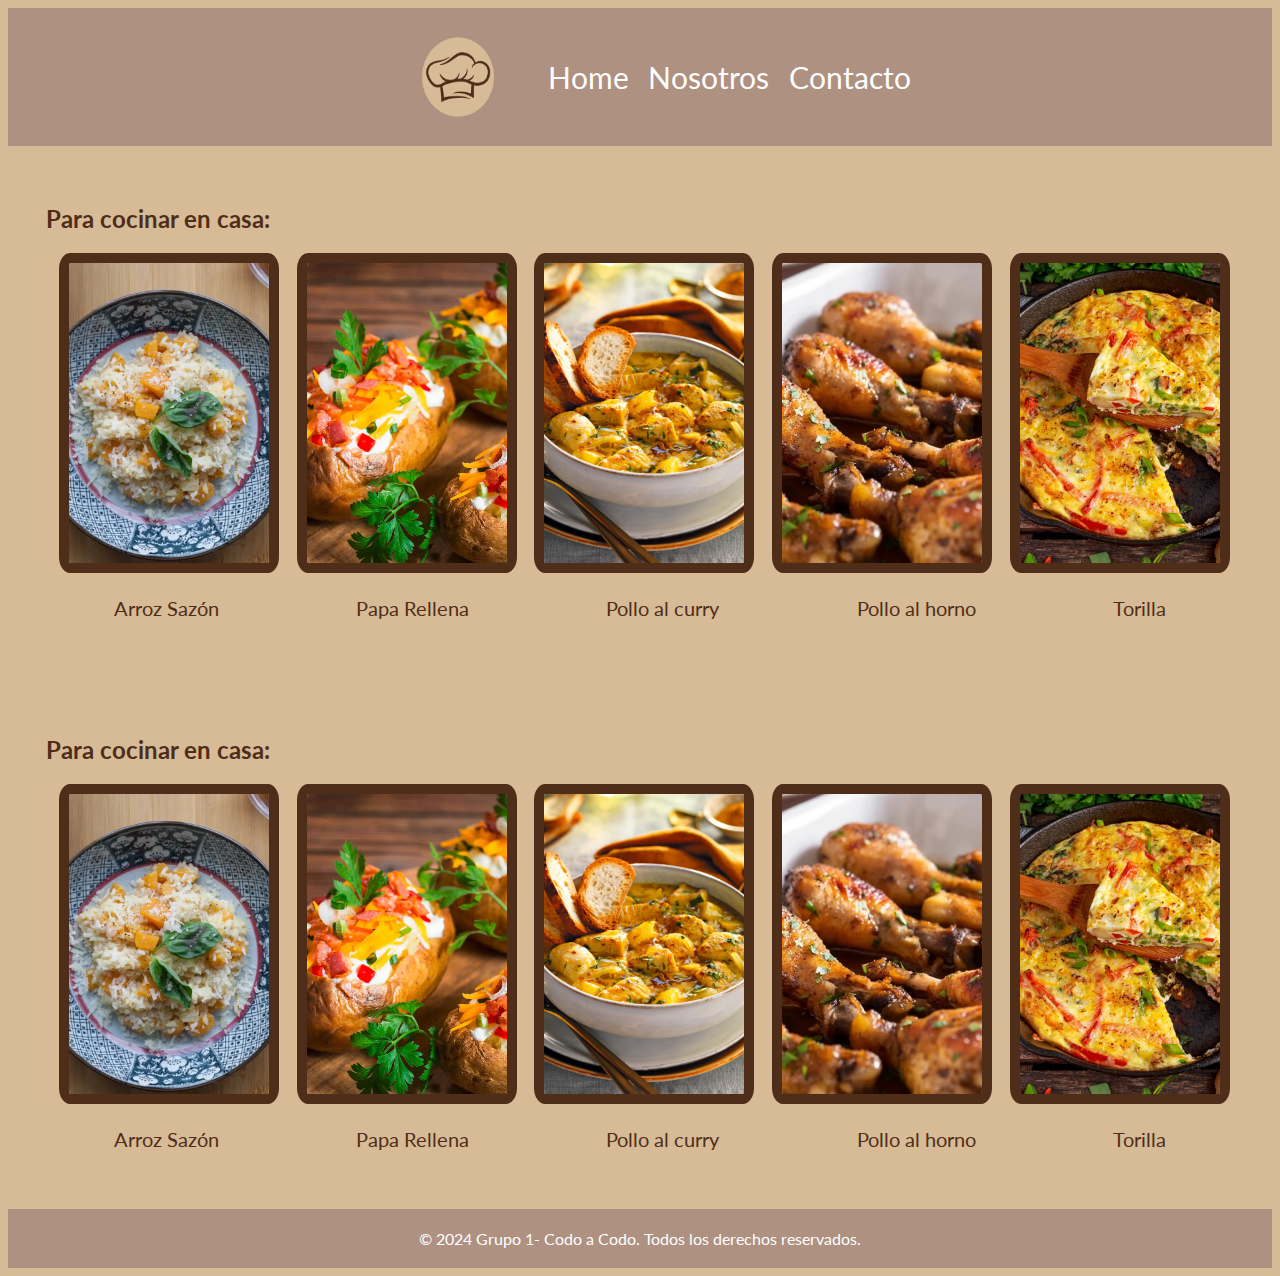
<file: Index.html>
<!DOCTYPE html>
<html lang="es">

<head>
    <meta charset="UTF-8">
    <meta name="viewport" content="width=device-width, initial-scale=1.0">
    <title>EGA</title>
    <link rel="stylesheet" href="./css/style.css">
    <link rel="preconnect" href="https://fonts.googleapis.com">
    <link rel="preconnect" href="https://fonts.gstatic.com" crossorigin>
    <link href="https://fonts.googleapis.com/css2?family=Lato:wght@400;700&display=swap" rel="stylesheet">
</head>
<header>
    <img src="./img/logo.png" alt="Logo" />
    <ul class="menu">
        <li><a href="./Index.html">Home</a></li>
        <li><a href="./Nosotros.html">Nosotros</a></li>
        <li><a href="./Contacto.html">Contacto</a></li>
    </ul>
</header>

<body>
    <div class="home--sec">
        <h2>Para cocinar en casa:</h2>
        <div class="home--recetas">
            <a href="./Receta-detalle.html"><img src="./img/arroz.webp" alt="arroz"></a>
            <a href="./Receta-detalle.html"><img src="./img/papa-rellena.webp" alt="papa rellena"></a>
            <a href="./Receta-detalle.html"><img src="./img/pollo-al-curry.jpg" alt="pollo al curry"></a>
            <a href="./Receta-detalle.html"><img src="./img/pollo.webp" alt="pollo al horno"></a>
            <a href="./Receta-detalle.html"><img src="./img/tortilla.jpg" alt="tortilla"></a>
        </div>
        <div class="home--recetas">
            <p> Arroz Sazón</p>
            <p> Papa Rellena</p>
            <p> Pollo al curry</p>
            <p> Pollo al horno</p>
            <p> Torilla</p>
        </div>
    </div>
    <div class="home--sec">
        <h2>Para cocinar en casa:</h2>
        <div class="home--recetas">
            <a href="./Receta-detalle.html"><img src="./img/arroz.webp" alt="arroz"></a>
            <a href="./Receta-detalle.html"><img src="./img/papa-rellena.webp" alt="papa rellena"></a>
            <a href="./Receta-detalle.html"><img src="./img/pollo-al-curry.jpg" alt="pollo al curry"></a>
            <a href="./Receta-detalle.html"><img src="./img/pollo.webp" alt="pollo al horno"></a>
            <a href="./Receta-detalle.html"><img src="./img/tortilla.jpg" alt="tortilla"></a>
        </div>
        <div class="home--recetas">
            <p> Arroz Sazón</p>
            <p> Papa Rellena</p>
            <p> Pollo al curry</p>
            <p> Pollo al horno</p>
            <p> Torilla</p>
        </div>
    </div>

</body>
<footer class="footer">
    <div class="container">
        <p>© 2024 Grupo 1- Codo a Codo. Todos los derechos reservados.</p>
    </div>
</footer>

</html>
</file>
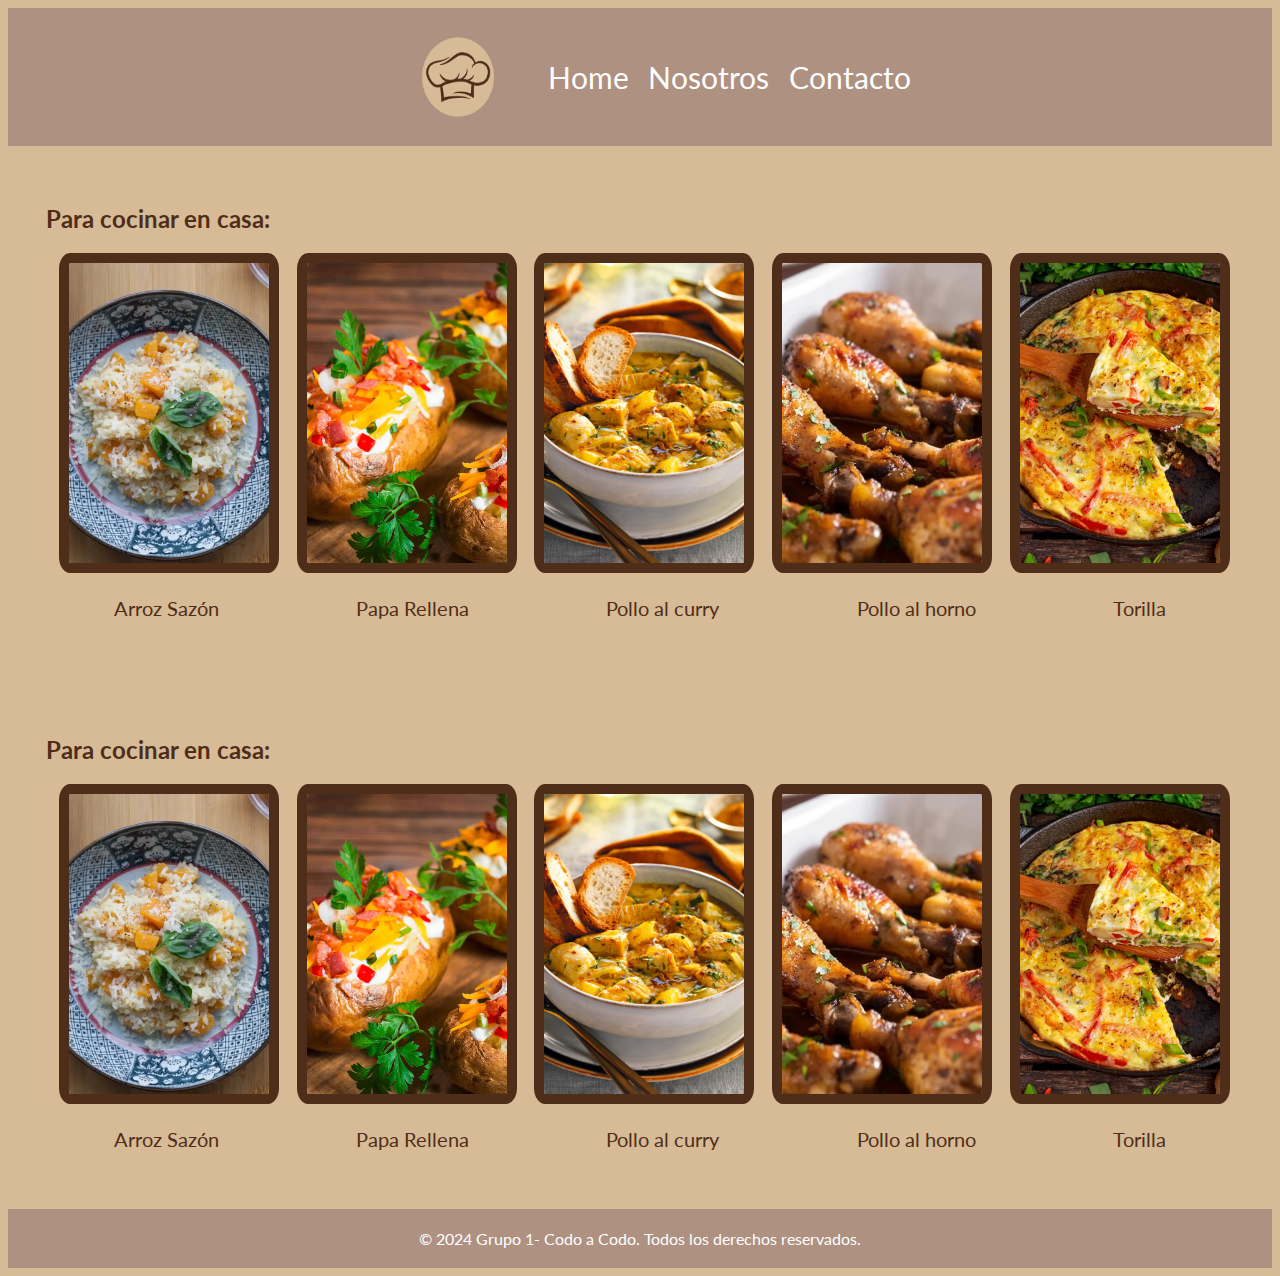
<file: index.html>
<!DOCTYPE html>
<html lang="es">

<head>
    <meta charset="UTF-8">
    <meta name="viewport" content="width=device-width, initial-scale=1.0">
    <title>EGA</title>
    <link rel="stylesheet" href="./css/style.css">
    <link rel="preconnect" href="https://fonts.googleapis.com">
    <link rel="preconnect" href="https://fonts.gstatic.com" crossorigin>
    <link href="https://fonts.googleapis.com/css2?family=Lato:wght@400;700&display=swap" rel="stylesheet">
</head>
<header>
    <img src="./img/logo.png" alt="Logo" />
    <ul class="menu">
        <li><a href="./index.html">Home</a></li>
        <li><a href="./Nosotros.html">Nosotros</a></li>
        <li><a href="./Contacto.html">Contacto</a></li>
    </ul>
</header>

<body>
    <div class="home--sec">
        <h2>Para cocinar en casa:</h2>
        <div class="home--recetas">
            <a href="./Receta-detalle.html"><img src="./img/arroz.webp" alt="arroz"></a>
            <a href="./Receta-detalle.html"><img src="./img/papa-rellena.webp" alt="papa rellena"></a>
            <a href="./Receta-detalle.html"><img src="./img/pollo-al-curry.jpg" alt="pollo al curry"></a>
            <a href="./Receta-detalle.html"><img src="./img/pollo.webp" alt="pollo al horno"></a>
            <a href="./Receta-detalle.html"><img src="./img/tortilla.jpg" alt="tortilla"></a>
        </div>
        <div class="home--recetas">
            <p> Arroz Sazón</p>
            <p> Papa Rellena</p>
            <p> Pollo al curry</p>
            <p> Pollo al horno</p>
            <p> Torilla</p>
        </div>
    </div>
    <div class="home--sec">
        <h2>Para cocinar en casa:</h2>
        <div class="home--recetas">
            <a href="./Receta-detalle.html"><img src="./img/arroz.webp" alt="arroz"></a>
            <a href="./Receta-detalle.html"><img src="./img/papa-rellena.webp" alt="papa rellena"></a>
            <a href="./Receta-detalle.html"><img src="./img/pollo-al-curry.jpg" alt="pollo al curry"></a>
            <a href="./Receta-detalle.html"><img src="./img/pollo.webp" alt="pollo al horno"></a>
            <a href="./Receta-detalle.html"><img src="./img/tortilla.jpg" alt="tortilla"></a>
        </div>
        <div class="home--recetas">
            <p> Arroz Sazón</p>
            <p> Papa Rellena</p>
            <p> Pollo al curry</p>
            <p> Pollo al horno</p>
            <p> Torilla</p>
        </div>
    </div>

</body>
<footer class="footer">
    <div class="container">
        <p>© 2024 Grupo 1- Codo a Codo. Todos los derechos reservados.</p>
    </div>
</footer>

</html>
</file>
<file: css/style.css>
/* GENERAL */
body {
  color: #4f2e19;
  font-family: "Lato", sans-serif;
  font-weight: 400;
  font-style: normal;
  padding: 0%;
}

/* Header */
.p-2{
  background-color: #d7ba96;
}
header {
  background-color: #af9181;
  padding: 2%;
  display: flex;
  justify-content: center;
}

header img {
  width: 80px;
  height: auto;
}

.menu {
  display: flex;
}

.menu li {
  margin: 3%;
  list-style: none;
  font-size: 30px;
}

.menu a:hover {
  color: #d7ba96;
  transition: color 0.3s;
}

.menu a {
  text-decoration: none;
  color: white;
}

/* HOME */

body {
  background-color: #d7ba96;
  color: #4f2e19;
}

.home--sec {
  padding: 3%;
}

.home--recetas {
  display: flex;
  justify-content: space-around;
}

.home--recetas img {
  height: 300px;
  width: 200px;
  object-fit: cover;
  margin-left: 2%;
  border: 10px solid #4f2e19;
  border-radius: 5%;
}

.home--recetas img:hover {
  transform: scale(1.1);
  transition: transform 0.2s;
}

.home--recetas p {
  font-size: 20px;
}

/* CONTACTO */
.img--formulario {
  max-width: 300px;
  width: 100%;
  height: 300px;
}
.contenedorImgForm{
  width: 100%;
  height: 100%;
}
.error {
  border: 1px solid red !important;
}
.errorName{
  border: 1px solid red !important;
}
.fieldRadioValidate{
  color: red !important;
  display: none;
}
.fieldSelectValidate{
  color: red !important;
  display: none;
}
.footer {
  background-color: #af9181;
  color: #fff;
  padding: 20px 0;
  text-align: center;
  font-family: var(--body-font);
  display: flex;
}
.container {
  max-width: 960px;
  margin: 0 auto;
}

.container p {
  margin: 0;
}
/*Responsive*/




@media only screen and (max-width: 768px) {
  header img {
    width: 100%;
    height: auto;
  }

  .menu {
    display: flex;
    flex-direction: column;
    align-items: center;
  }

  .menu li {
    margin: 10px 0;
  }

  .home--sec {
    padding: 20px;
  }

  .home--recetas img {
    width: 100%;
    height: auto;
  }

  .home--recetas {
    display: flex;
    flex-direction: column;
    align-items: center;
  }

  .home--recetas p {
    text-align: center;
  }
}

@media only screen and (min-width: 768px) and (max-width: 1024px) {

  .home--sec {
    overflow-x: hidden;
    display: flex;
    flex-wrap: wrap;
  }
  .home--recetas {
    display: flex;
    flex-wrap: wrap;
  }
}
</file>
